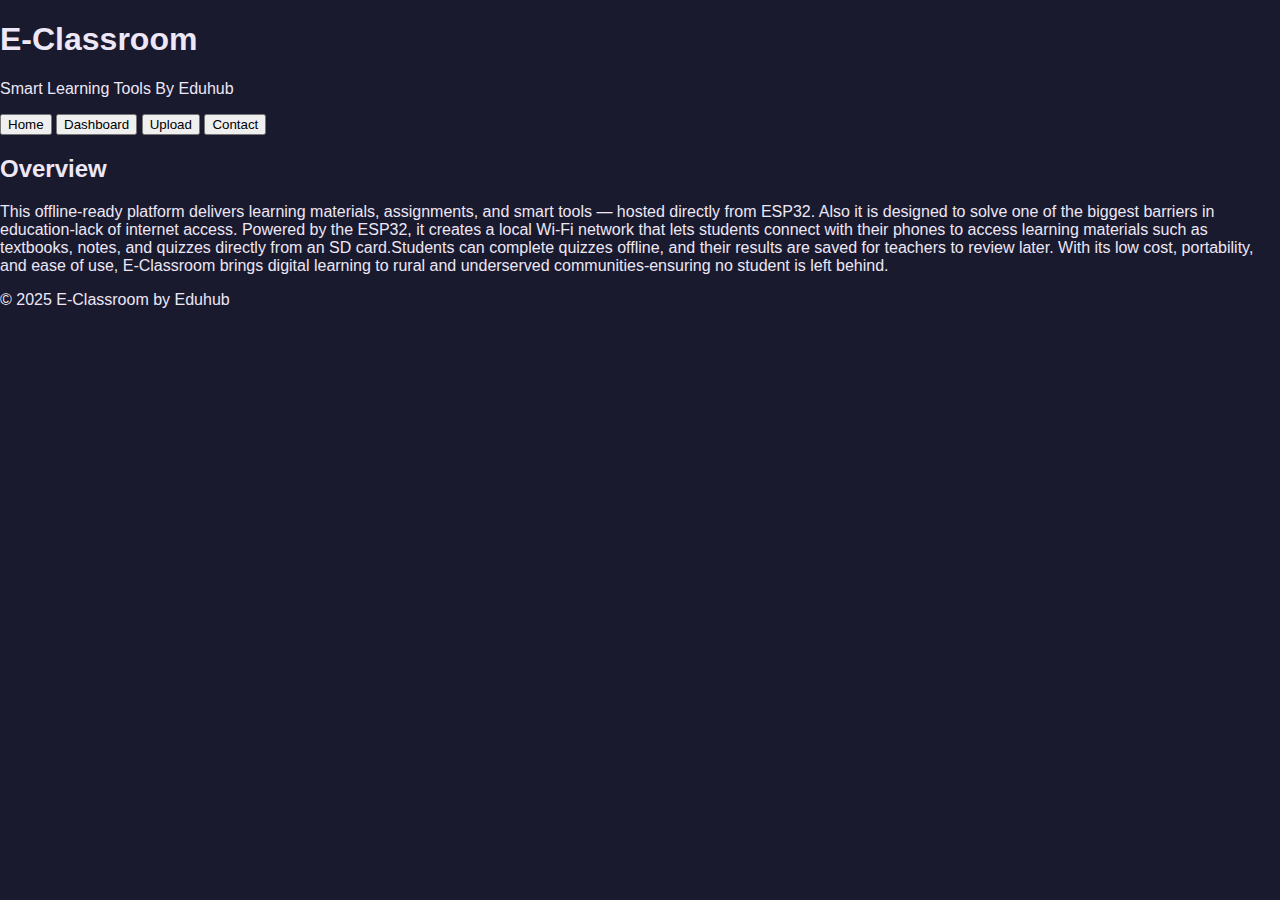
<file: index.html>
<!DOCTYPE html>
<html lang="en">
<head>
  <meta charset="UTF-8" />
  <meta name="viewport" content="width=device-width, initial-scale=1.0" />
  <title>E-Classroom by Danish</title>
  <link rel="stylesheet" href="style.css" />
</head>
<body>
  <header>
    <h1>E-Classroom</h1>
    <p>Smart Learning Tools By Eduhub</p>
  </header>

  <nav>
    <button onclick="showSection('home')">Home</button>
    <button onclick="showSection('dashboard')">Dashboard</button>
    <button onclick="showSection('upload')">Upload</button>
    <button onclick="showSection('contact')">Contact</button>
  </nav>

  <main>
    <section id="overview">
      <h2>Overview</h2>
      <p>This offline-ready platform delivers learning materials, assignments, and smart tools — hosted directly from ESP32.
        Also it is designed to solve one of the biggest barriers in education-lack of internet access. Powered by the ESP32, 
        it creates a local Wi-Fi network that lets students connect with their phones to access learning materials such as 
        textbooks, notes, and quizzes directly from an SD card.Students can complete quizzes offline, and their results are saved
        for teachers to review later. With its low cost, portability, and ease of use, E-Classroom brings digital learning to rural
        and underserved communities-ensuring no student is left behind.
    </p>
    </section>

    <section id="dashboard" style="display:none;">
      <h2>Dashboard</h2>
      <label for="subjectSelect">Choose Subject:</label>
      <select id="subjectSelect" onchange="renderDashboard()">
        <option value="physics">Physics</option>
        <option value="chemistry">Chemistry</option>
        <option value="math">Math</option>
      </select>
      <div id="dashboardContent"></div>
    </section>

    <section id="upload" style="display:none;">
      <h2>Upload Learning Material</h2>
      <input type="file" id="fileInput" />
      <div id="previewArea"></div>
    </section>

    <section id="contact" style="display:none;">
      <h2>Contact</h2>
      <p>Email: <a href="mailto:Eduhub@gmail.com">Eduhub@gmail.com</a></p>
    </section>
  </main>

  <footer>
    <p>© 2025 E-Classroom by Eduhub</p>
  </footer>

  <script src="script.js"></script>
</body>
</html>
</file>
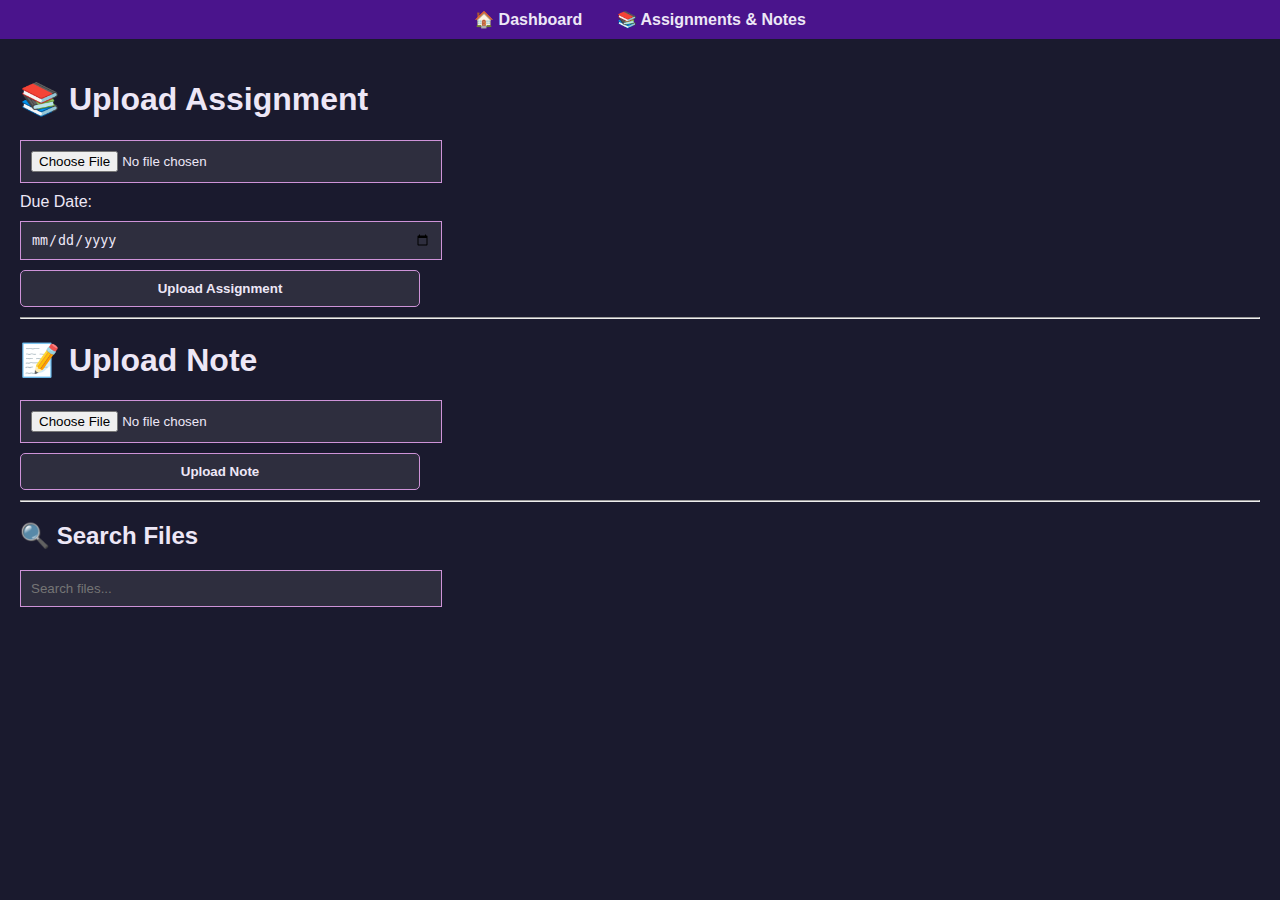
<file: assignments.html>
<!DOCTYPE html>
<html>
<head>
  <title>Assignments & Notes</title>
  <link rel="stylesheet" href="style.css">
</head>
<body>
  <div class="navbar">
    <a href="dashboard.html">🏠 Dashboard</a>
    <a href="assignments.html">📚 Assignments & Notes</a>
  </div>

  <div class="container">
    <h1>📚 Upload Assignment</h1>
    <form method="POST" action="/upload-assignment" enctype="multipart/form-data">
      <input type="file" name="upload" required>
      <label>Due Date:</label>
      <input type="date" name="due" required>
      <input type="submit" class="btn-primary" value="Upload Assignment">
    </form>

    <hr>

    <h1>📝 Upload Note</h1>
    <form method="POST" action="/upload-note" enctype="multipart/form-data">
      <input type="file" name="upload" required>
      <input type="submit" class="btn-primary" value="Upload Note">
    </form>

    <hr>

    <h2>🔍 Search Files</h2>
    <input type="text" id="searchInput" placeholder="Search files..." onkeyup="filterFiles()" class="search-box">
    <ul id="fileList">
      <!-- ESP32 injects file list here -->
    </ul>
  </div>

  <script>
    function filterFiles() {
      const input = document.getElementById('searchInput').value.toLowerCase();
      const items = document.querySelectorAll('#fileList li');
      items.forEach(item => {
        item.style.display = item.textContent.toLowerCase().includes(input) ? '' : 'none';
      });
    }
  </script>
</body>
</html>
</file>
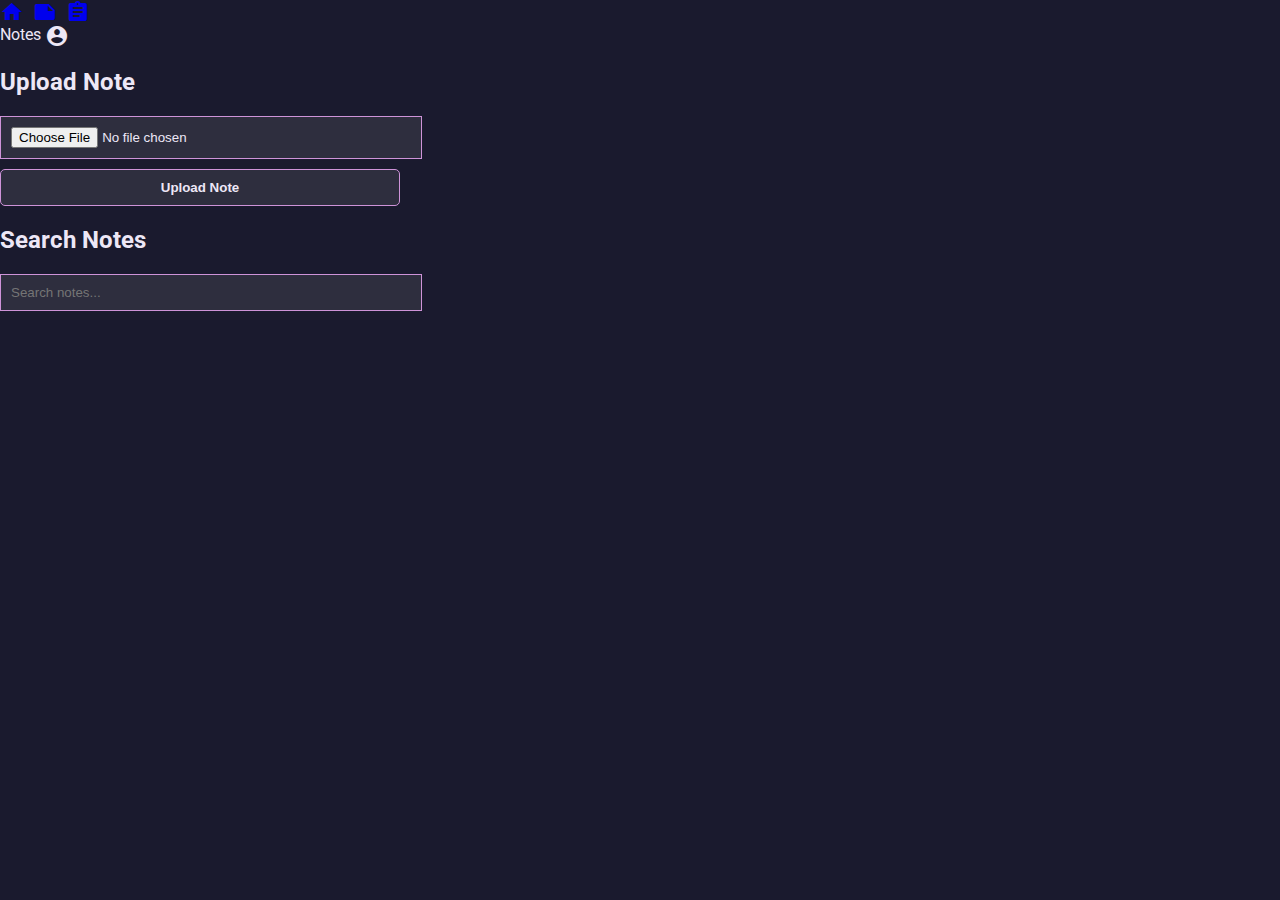
<file: notes.html>
<!DOCTYPE html>
<html>
<head>
  <title>Notes</title>
  <link rel="stylesheet" href="style.css">
  <link href="https://fonts.googleapis.com/css2?family=Roboto&display=swap" rel="stylesheet">
  <link href="https://fonts.googleapis.com/icon?family=Material+Icons" rel="stylesheet">
</head>
<body>
  <div class="sidebar">
    <a href="dashboard.html"><span class="material-icons">home</span></a>
    <a href="notes.html"><span class="material-icons">note</span></a>
    <a href="assignments.html"><span class="material-icons">assignment</span></a>
  </div>

  <div class="header">
    <span class="title">Notes</span>
    <span class="material-icons">account_circle</span>
  </div>

  <div class="main">
    <h2>Upload Note</h2>
    <form method="POST" action="/upload-note" enctype="multipart/form-data">
      <input type="file" name="upload" required>
      <input type="submit" class="btn-primary" value="Upload Note">
    </form>

    <h2>Search Notes</h2>
    <input type="text" id="searchInput" placeholder="Search notes..." onkeyup="filterFiles()" class="search-box">
    <ul id="fileList">
      <!-- ESP32 injects note list here -->
    </ul>
  </div>

  <script>
    function filterFiles() {
      const input = document.getElementById('searchInput').value.toLowerCase();
      const items = document.querySelectorAll('#fileList li');
      items.forEach(item => {
        item.style.display = item.textContent.toLowerCase().includes(input) ? '' : 'none';
      });
    }
  </script>
</body>
</html>
</file>
<file: style.css>
:root {
  --primary-color: #4A148C;         /* Deep purple */
  --hover-color: #6A1B9A;           /* Slightly lighter for hover */
  --background-color: #1A1A2E;      /* Dark background */
  --card-color: #2E2E3E;            /* Card background */
  --text-color: #EDE7F6;            /* Light text */
  --accent-color: #CE93D8;          /* Soft purple accent */
}

body {
  background-color: var(--background-color);
  color: var(--text-color);
  font-family: 'Roboto', sans-serif;
  margin: 0;
  padding: 0;
}

.navbar {
  background-color: var(--primary-color);
  padding: 10px;
  text-align: center;
}

.navbar a {
  color: var(--text-color);
  margin: 0 15px;
  text-decoration: none;
  font-weight: bold;
}

.navbar a:hover {
  color: var(--accent-color);
}

.container {
  padding: 20px;
}

input[type="file"],
input[type="date"],
input[type="submit"],
.search-box {
  display: block;
  margin: 10px 0;
  padding: 10px;
  width: 100%;
  max-width: 400px;
  background-color: var(--card-color);
  color: var(--text-color);
  border: 1px solid var(--accent-color);
}

.btn-primary {
  background-color: var(--primary-color);
  color: var(--text-color);
  border: none;
  cursor: pointer;
  padding: 10px 20px;
  font-weight: bold;
  border-radius: 5px;
}

.btn-primary:hover {
  background-color: var(--hover-color);
}

.material-icons {
  vertical-align: middle;
  margin-right: 5px;
}

.card-grid {
  display: flex;
  flex-wrap: wrap;
  gap: 20px;
}

.card {
  background-color: var(--card-color);
  border-radius: 8px;
  box-shadow: 0 2px 6px rgba(0,0,0,0.3);
  padding: 20px;
  width: 300px;
  color: var(--text-color);
}
</file>
